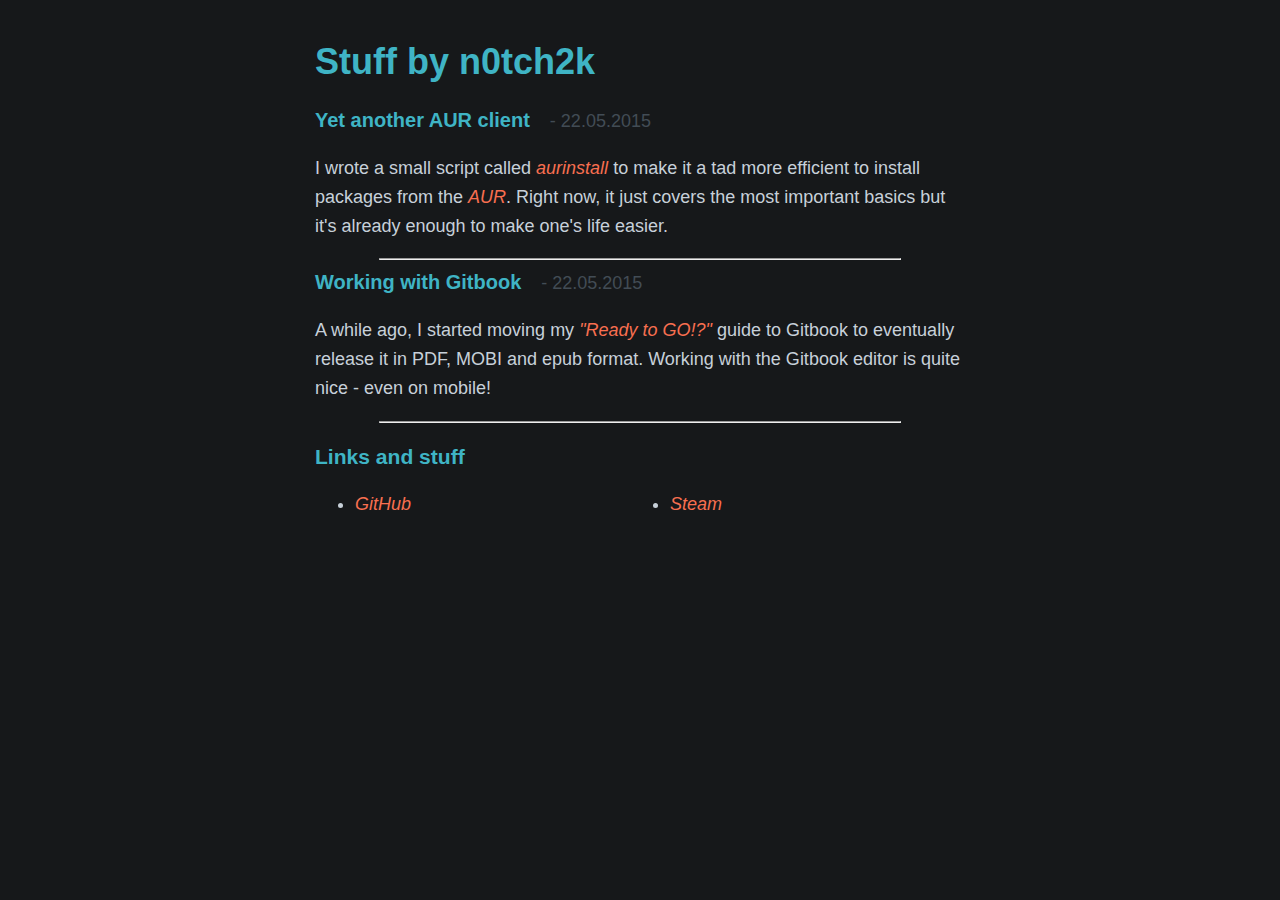
<file: index.htm>
<!DOCTYPE html>
<html>
	<head>
		<meta http-equiv="content-type" content="text/html; charset=UTF-8">
		<meta charset="utf-8">
		<meta name="viewport" content="width=device-width, initial-scale=1">
		<link rel="icon" type="image/ico" href="favicon.ico">
		<title>Ramblings by n0tch2k</title>

		<style type="text/css">
			body{
				background-color: #16181A;
				font-family: sans-serif;
				margin:40px auto;
				max-width: 650px;
				line-height: 1.6;
				font-size: 18px;
				color: #C7D0D9;
				padding: 0 10px;
				}
			h1,h2,h3 {
					  color: #3FB4C5;
				      line-height: 1.2;
				      }
			hr {width: 80%;}
			a {color: #F86F50;
			   font-style:italic;
			   text-decoration: none;}
			#columns {
					  -moz-column-count: 2;
					  -moz-column-gap: 20px;
					  -webkit-column-count: 2;
					  -webkit-column-gap: 20px;
					  column-count: 2;
					  column-gap: 20px;
					}
			::-moz-selection {
							  color: #B3CC57;
							  background-color: #424C55;
							}
			::selection {
						 color: #B3CC57;
						 background-color: #424C55;
						}
			.title {color: #3FB4C5;
					font-size: 20px;
					font-weight: bold;
				    line-height: 1.2;}
			.date {padding-left: 20px;
				   color: #424C55;}
		</style>
	</head>

	<body>

	<header>
		<h1>Stuff by n0tch2k</h1>
	</header>

<article>
<span class="title">Yet another AUR client</span><span class="date">- 22.05.2015</span>
<p>I wrote a small script called <a href="https://github.com/n0tch2k/aurinstall">aurinstall</a>
to make it a tad more efficient to install packages from the <a href="https://aur.archlinux.org/">AUR</a>.
Right now, it just covers the most important basics but it's already enough to make one's life easier.</p>
</article>
<hr>
<article>
<span class="title">Working with Gitbook</span><span class="date">- 22.05.2015</span>
<p>A while ago, I started moving my <a href="http://steamcommunity.com/sharedfiles/filedetails/?id=157694970">"Ready to GO!?"</a> guide to Gitbook to eventually release
it in PDF, MOBI and epub format. Working with the Gitbook editor is quite nice - even on mobile!</p>
</article>
<hr>
<h3>Links and stuff</h3>

<ul id="columns">
	<li><a href="https://github.com/n0tch2k">GitHub</a></li>
	<li><a href="http://steamcommunity.com/id/n0tch2k/">Steam</a></li>
</ul>
</body>
</html>
</file>
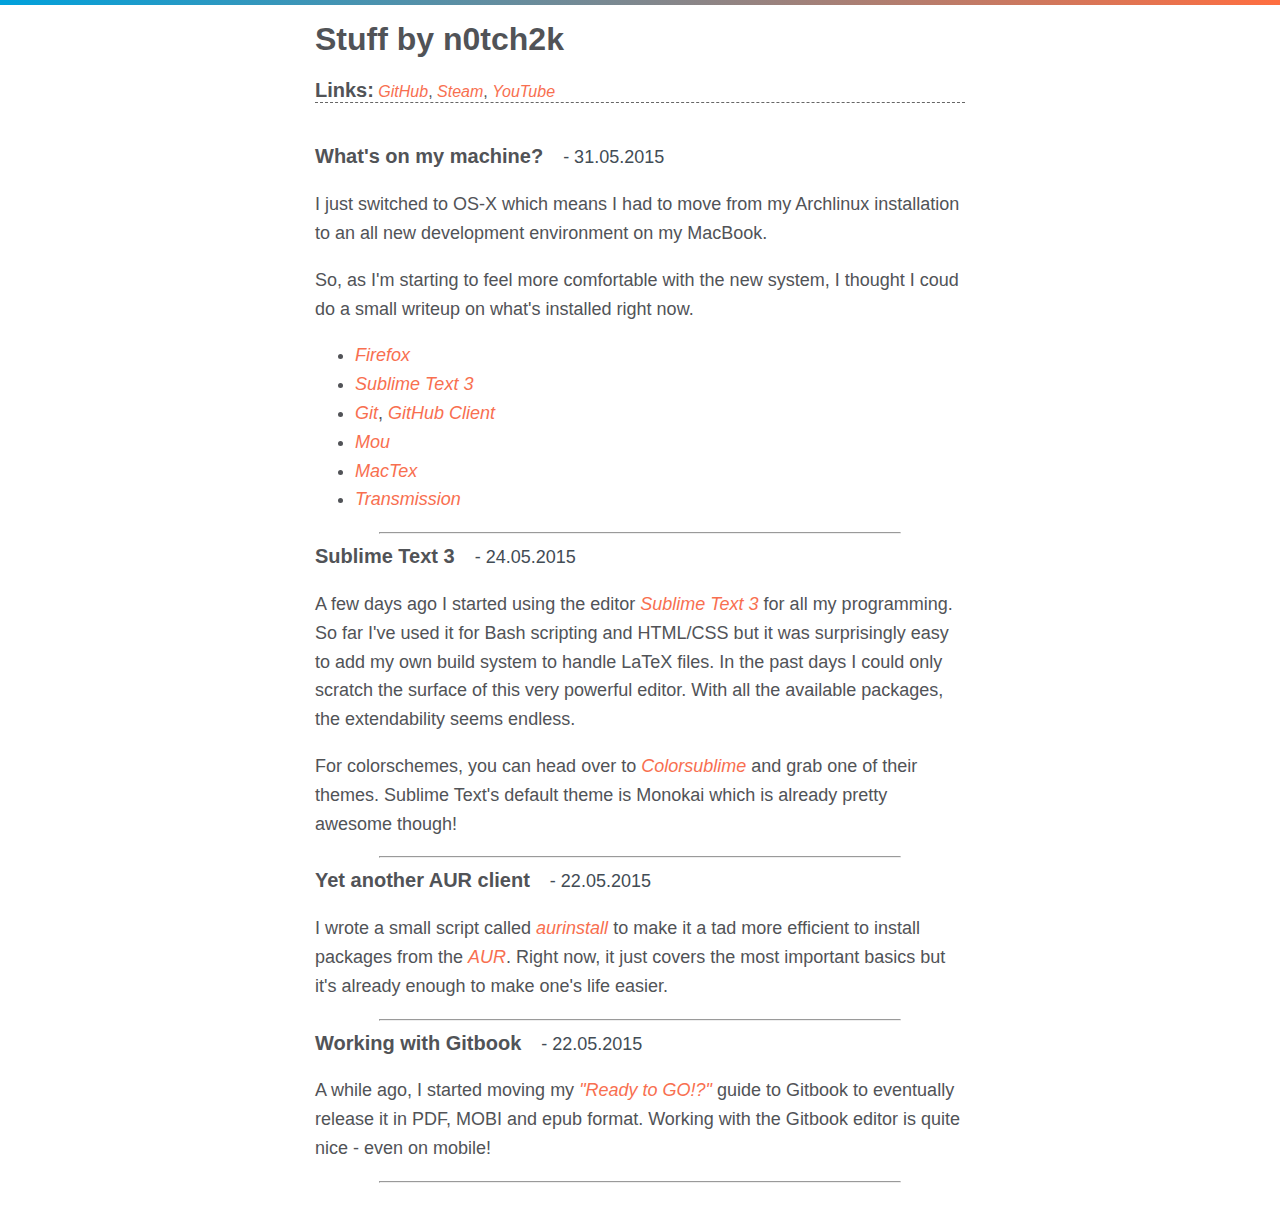
<file: index.html>
<!DOCTYPE html>
<html>
  <head>
		<meta http-equiv="content-type" content="text/html; charset=utf-8">
		<meta charset="utf-8">
		<meta name="viewport" content="width=device-width, initial-scale=1">
		<link rel="icon" type="image/ico" href="favicon.ico">
		<link rel="stylesheet" type="text/css" href="style.css">
		<title>Ramblings by n0tch2k</title>
		
		<script>
			(function(i,s,o,g,r,a,m){i['GoogleAnalyticsObject']=r;i[r]=i[r]||function(){
				(i[r].q=i[r].q||[]).push(arguments)},i[r].l=1*new Date();a=s.createElement(o),
				m=s.getElementsByTagName(o)[0];a.async=1;a.src=g;m.parentNode.insertBefore(a,m)
			})(window,document,'script','//www.google-analytics.com/analytics.js','ga');
			
			ga('create', 'UA-63428358-1', 'auto');
			ga('send', 'pageview');
		</script>
	</head>

	<body>
	<div id="topbar"></div>
		<header>
			<div id="header">
				<h1>Stuff by n0tch2k</h1>
			</div>
		</header>
		<nav>
		  <div id="nav">
				<h3 class="title">Links:</h3>
				<a href="https://github.com/n0tch2k">GitHub</a>,
				<a href="http://steamcommunity.com/id/n0tch2k/">Steam</a>,
				<a href="https://www.youtube.com/user/n0tch2k">YouTube</a>
			</div>
		</nav>
		
		<div id="content">
<article>
		<h3 class="title">What's on my machine?</h3><span class="date">- 31.05.2015</span>
		<p>I just switched to OS-X which means I had to move from my Archlinux installation
		to an all new development environment on my MacBook.</p>
		<p>So, as I'm starting to feel more comfortable with the new system, I thought
		I coud do a small writeup on what's installed right now.</p>
		<ul>
		<li><a href="https://www.mozilla.org/en-US/firefox/desktop/">Firefox</a></li>
		<li><a href="http://www.sublimetext.com/">Sublime Text 3</a></li>
		<li><a href="https://github.com/">Git</a>, <a href="https://mac.github.com/">GitHub Client</a></li>
		<li><a href="http://25.io/mou/">Mou</a></li>
		<li><a href="https://tug.org/mactex/">MacTex</a></li>
		<li><a href="http://www.transmissionbt.com/">Transmission</a></li>
		</ul>
</article>
<hr>
	<article>
		<h3 class="title">Sublime Text 3</h3><span class="date">- 24.05.2015</span>
		<p>A few days ago I started using the editor <a href="http://www.sublimetext.com/3">Sublime Text 3</a>
for all my programming. So far I've used it for Bash scripting and HTML/CSS but it was surprisingly easy to
add my own build system to handle LaTeX files. In the past days I could only scratch the surface of this very powerful
editor. With all the available packages, the extendability seems endless.</p>
<p>For colorschemes, you can head over to <a href="http://colorsublime.com/">Colorsublime</a> and grab one of their themes.
Sublime Text's default theme is Monokai which is already pretty awesome though!</p>
</article>

<hr>
	<article>
		<h3 class="title">Yet another AUR client</h3><span class="date">- 22.05.2015</span>
		<p>I wrote a small script called <a href="https://github.com/n0tch2k/aurinstall">aurinstall</a>
to make it a tad more efficient to install packages from the <a href="https://aur.archlinux.org/">AUR</a>.
Right now, it just covers the most important basics but it's already enough to make one's life easier.</p>
</article>

<hr>

	<article>
		<h3 class="title">Working with Gitbook</h3><span class="date">- 22.05.2015</span>
		<p>A while ago, I started moving my <a href="http://steamcommunity.com/sharedfiles/filedetails/?id=157694970">"Ready to GO!?"</a> guide to Gitbook to eventually release
it in PDF, MOBI and epub format. Working with the Gitbook editor is quite nice - even on mobile!</p>
	</article>

<hr>
		</div>	
	</body>
</html>
</file>
<file: style.css>
html, body{
  font-family: sans-serif;
  color: #515357;
  margin: 0px;
  padding: 0px;
  width: 100%;
}

h1 {
  margin-bottom: 0px;
  padding-bottom: 0px;
}

#topbar {
  position: fixed;
  margin-top: -21px;
  height: 5px;
  width: 100%;  
  background-image: linear-gradient(90deg, #00A1DC, #FF6E40);
}

#header {
  max-width: 650px;
  margin: 20px auto;
}

#nav{
  margin: 20px auto;
  max-width: 650px;
  color: #515357!important;
  border-bottom: dashed 1px #666;
}

#nav .title {
  margin-bottom: 0px;
  padding-bottom: 0px;
}

h1,h2,h3 {
  color: #515357;
  /*line-height: 1.2;*/
}

h3{
display: inline;  
}

hr {
  width: 80%;
}

a {
  color: #F86F50;
  font-style:italic;
  text-decoration: none;
}
  
::selection {
  color: #B3CC57;
  background-color: #424C55;
}

#content {
  line-height: 1.6;
  font-size: 18px;
  max-width: 650px;
  margin:40px auto;
  padding: 0px 10px;
}

.title {
  color: #515357;
  font-size: 20px;
  font-weight: bold;
  line-height: 1.2;
}
  
.date {
  padding-left: 20px;
  color: #424C55;
}
</file>
